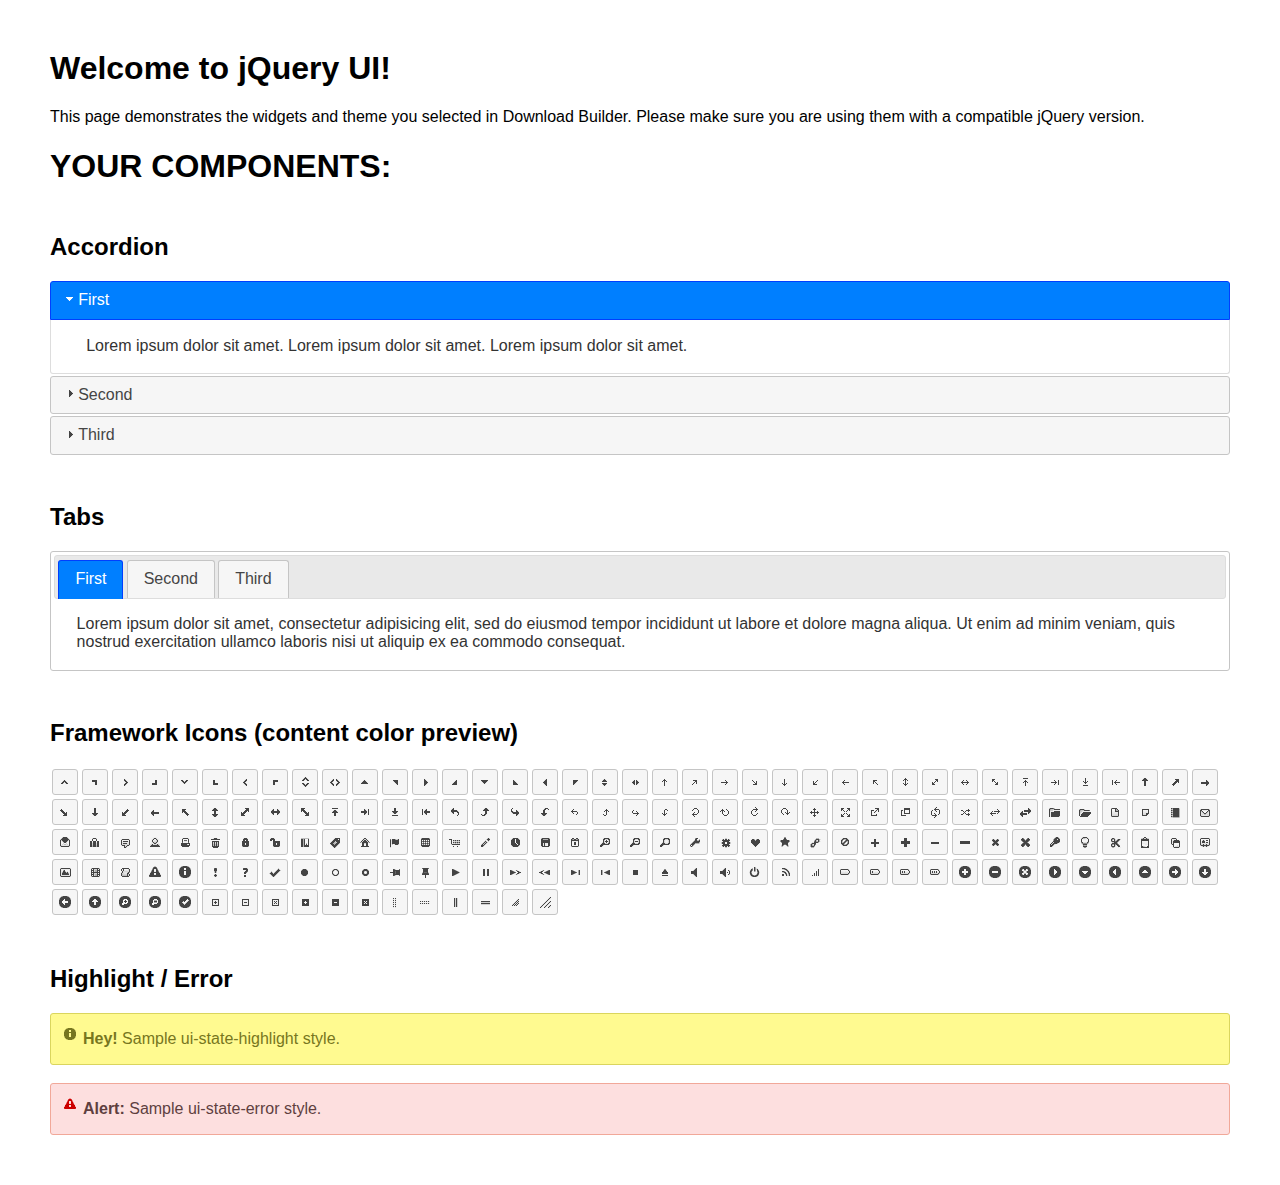
<file: libs/jquery-ui/index.html>
<!doctype html>
<html lang="us">
<head>
	<meta charset="utf-8">
	<title>jQuery UI Example Page</title>
	<link href="jquery-ui.css" rel="stylesheet">
	<style>
	body{
		font-family: "Trebuchet MS", sans-serif;
		margin: 50px;
	}
	.demoHeaders {
		margin-top: 2em;
	}
	#dialog-link {
		padding: .4em 1em .4em 20px;
		text-decoration: none;
		position: relative;
	}
	#dialog-link span.ui-icon {
		margin: 0 5px 0 0;
		position: absolute;
		left: .2em;
		top: 50%;
		margin-top: -8px;
	}
	#icons {
		margin: 0;
		padding: 0;
	}
	#icons li {
		margin: 2px;
		position: relative;
		padding: 4px 0;
		cursor: pointer;
		float: left;
		list-style: none;
	}
	#icons span.ui-icon {
		float: left;
		margin: 0 4px;
	}
	.fakewindowcontain .ui-widget-overlay {
		position: absolute;
	}
	select {
		width: 200px;
	}
	</style>
</head>
<body>

<h1>Welcome to jQuery UI!</h1>

<div class="ui-widget">
	<p>This page demonstrates the widgets and theme you selected in Download Builder. Please make sure you are using them with a compatible jQuery version.</p>
</div>

<h1>YOUR COMPONENTS:</h1>


<!-- Accordion -->
<h2 class="demoHeaders">Accordion</h2>
<div id="accordion">
	<h3>First</h3>
	<div>Lorem ipsum dolor sit amet. Lorem ipsum dolor sit amet. Lorem ipsum dolor sit amet.</div>
	<h3>Second</h3>
	<div>Phasellus mattis tincidunt nibh.</div>
	<h3>Third</h3>
	<div>Nam dui erat, auctor a, dignissim quis.</div>
</div>











<!-- Tabs -->
<h2 class="demoHeaders">Tabs</h2>
<div id="tabs">
	<ul>
		<li><a href="#tabs-1">First</a></li>
		<li><a href="#tabs-2">Second</a></li>
		<li><a href="#tabs-3">Third</a></li>
	</ul>
	<div id="tabs-1">Lorem ipsum dolor sit amet, consectetur adipisicing elit, sed do eiusmod tempor incididunt ut labore et dolore magna aliqua. Ut enim ad minim veniam, quis nostrud exercitation ullamco laboris nisi ut aliquip ex ea commodo consequat.</div>
	<div id="tabs-2">Phasellus mattis tincidunt nibh. Cras orci urna, blandit id, pretium vel, aliquet ornare, felis. Maecenas scelerisque sem non nisl. Fusce sed lorem in enim dictum bibendum.</div>
	<div id="tabs-3">Nam dui erat, auctor a, dignissim quis, sollicitudin eu, felis. Pellentesque nisi urna, interdum eget, sagittis et, consequat vestibulum, lacus. Mauris porttitor ullamcorper augue.</div>
</div>





<h2 class="demoHeaders">Framework Icons (content color preview)</h2>
<ul id="icons" class="ui-widget ui-helper-clearfix">
	<li class="ui-state-default ui-corner-all" title=".ui-icon-caret-1-n"><span class="ui-icon ui-icon-caret-1-n"></span></li>
	<li class="ui-state-default ui-corner-all" title=".ui-icon-caret-1-ne"><span class="ui-icon ui-icon-caret-1-ne"></span></li>
	<li class="ui-state-default ui-corner-all" title=".ui-icon-caret-1-e"><span class="ui-icon ui-icon-caret-1-e"></span></li>
	<li class="ui-state-default ui-corner-all" title=".ui-icon-caret-1-se"><span class="ui-icon ui-icon-caret-1-se"></span></li>
	<li class="ui-state-default ui-corner-all" title=".ui-icon-caret-1-s"><span class="ui-icon ui-icon-caret-1-s"></span></li>
	<li class="ui-state-default ui-corner-all" title=".ui-icon-caret-1-sw"><span class="ui-icon ui-icon-caret-1-sw"></span></li>
	<li class="ui-state-default ui-corner-all" title=".ui-icon-caret-1-w"><span class="ui-icon ui-icon-caret-1-w"></span></li>
	<li class="ui-state-default ui-corner-all" title=".ui-icon-caret-1-nw"><span class="ui-icon ui-icon-caret-1-nw"></span></li>
	<li class="ui-state-default ui-corner-all" title=".ui-icon-caret-2-n-s"><span class="ui-icon ui-icon-caret-2-n-s"></span></li>
	<li class="ui-state-default ui-corner-all" title=".ui-icon-caret-2-e-w"><span class="ui-icon ui-icon-caret-2-e-w"></span></li>
	<li class="ui-state-default ui-corner-all" title=".ui-icon-triangle-1-n"><span class="ui-icon ui-icon-triangle-1-n"></span></li>
	<li class="ui-state-default ui-corner-all" title=".ui-icon-triangle-1-ne"><span class="ui-icon ui-icon-triangle-1-ne"></span></li>
	<li class="ui-state-default ui-corner-all" title=".ui-icon-triangle-1-e"><span class="ui-icon ui-icon-triangle-1-e"></span></li>
	<li class="ui-state-default ui-corner-all" title=".ui-icon-triangle-1-se"><span class="ui-icon ui-icon-triangle-1-se"></span></li>
	<li class="ui-state-default ui-corner-all" title=".ui-icon-triangle-1-s"><span class="ui-icon ui-icon-triangle-1-s"></span></li>
	<li class="ui-state-default ui-corner-all" title=".ui-icon-triangle-1-sw"><span class="ui-icon ui-icon-triangle-1-sw"></span></li>
	<li class="ui-state-default ui-corner-all" title=".ui-icon-triangle-1-w"><span class="ui-icon ui-icon-triangle-1-w"></span></li>
	<li class="ui-state-default ui-corner-all" title=".ui-icon-triangle-1-nw"><span class="ui-icon ui-icon-triangle-1-nw"></span></li>
	<li class="ui-state-default ui-corner-all" title=".ui-icon-triangle-2-n-s"><span class="ui-icon ui-icon-triangle-2-n-s"></span></li>
	<li class="ui-state-default ui-corner-all" title=".ui-icon-triangle-2-e-w"><span class="ui-icon ui-icon-triangle-2-e-w"></span></li>
	<li class="ui-state-default ui-corner-all" title=".ui-icon-arrow-1-n"><span class="ui-icon ui-icon-arrow-1-n"></span></li>
	<li class="ui-state-default ui-corner-all" title=".ui-icon-arrow-1-ne"><span class="ui-icon ui-icon-arrow-1-ne"></span></li>
	<li class="ui-state-default ui-corner-all" title=".ui-icon-arrow-1-e"><span class="ui-icon ui-icon-arrow-1-e"></span></li>
	<li class="ui-state-default ui-corner-all" title=".ui-icon-arrow-1-se"><span class="ui-icon ui-icon-arrow-1-se"></span></li>
	<li class="ui-state-default ui-corner-all" title=".ui-icon-arrow-1-s"><span class="ui-icon ui-icon-arrow-1-s"></span></li>
	<li class="ui-state-default ui-corner-all" title=".ui-icon-arrow-1-sw"><span class="ui-icon ui-icon-arrow-1-sw"></span></li>
	<li class="ui-state-default ui-corner-all" title=".ui-icon-arrow-1-w"><span class="ui-icon ui-icon-arrow-1-w"></span></li>
	<li class="ui-state-default ui-corner-all" title=".ui-icon-arrow-1-nw"><span class="ui-icon ui-icon-arrow-1-nw"></span></li>
	<li class="ui-state-default ui-corner-all" title=".ui-icon-arrow-2-n-s"><span class="ui-icon ui-icon-arrow-2-n-s"></span></li>
	<li class="ui-state-default ui-corner-all" title=".ui-icon-arrow-2-ne-sw"><span class="ui-icon ui-icon-arrow-2-ne-sw"></span></li>
	<li class="ui-state-default ui-corner-all" title=".ui-icon-arrow-2-e-w"><span class="ui-icon ui-icon-arrow-2-e-w"></span></li>
	<li class="ui-state-default ui-corner-all" title=".ui-icon-arrow-2-se-nw"><span class="ui-icon ui-icon-arrow-2-se-nw"></span></li>
	<li class="ui-state-default ui-corner-all" title=".ui-icon-arrowstop-1-n"><span class="ui-icon ui-icon-arrowstop-1-n"></span></li>
	<li class="ui-state-default ui-corner-all" title=".ui-icon-arrowstop-1-e"><span class="ui-icon ui-icon-arrowstop-1-e"></span></li>
	<li class="ui-state-default ui-corner-all" title=".ui-icon-arrowstop-1-s"><span class="ui-icon ui-icon-arrowstop-1-s"></span></li>
	<li class="ui-state-default ui-corner-all" title=".ui-icon-arrowstop-1-w"><span class="ui-icon ui-icon-arrowstop-1-w"></span></li>
	<li class="ui-state-default ui-corner-all" title=".ui-icon-arrowthick-1-n"><span class="ui-icon ui-icon-arrowthick-1-n"></span></li>
	<li class="ui-state-default ui-corner-all" title=".ui-icon-arrowthick-1-ne"><span class="ui-icon ui-icon-arrowthick-1-ne"></span></li>
	<li class="ui-state-default ui-corner-all" title=".ui-icon-arrowthick-1-e"><span class="ui-icon ui-icon-arrowthick-1-e"></span></li>
	<li class="ui-state-default ui-corner-all" title=".ui-icon-arrowthick-1-se"><span class="ui-icon ui-icon-arrowthick-1-se"></span></li>
	<li class="ui-state-default ui-corner-all" title=".ui-icon-arrowthick-1-s"><span class="ui-icon ui-icon-arrowthick-1-s"></span></li>
	<li class="ui-state-default ui-corner-all" title=".ui-icon-arrowthick-1-sw"><span class="ui-icon ui-icon-arrowthick-1-sw"></span></li>
	<li class="ui-state-default ui-corner-all" title=".ui-icon-arrowthick-1-w"><span class="ui-icon ui-icon-arrowthick-1-w"></span></li>
	<li class="ui-state-default ui-corner-all" title=".ui-icon-arrowthick-1-nw"><span class="ui-icon ui-icon-arrowthick-1-nw"></span></li>
	<li class="ui-state-default ui-corner-all" title=".ui-icon-arrowthick-2-n-s"><span class="ui-icon ui-icon-arrowthick-2-n-s"></span></li>
	<li class="ui-state-default ui-corner-all" title=".ui-icon-arrowthick-2-ne-sw"><span class="ui-icon ui-icon-arrowthick-2-ne-sw"></span></li>
	<li class="ui-state-default ui-corner-all" title=".ui-icon-arrowthick-2-e-w"><span class="ui-icon ui-icon-arrowthick-2-e-w"></span></li>
	<li class="ui-state-default ui-corner-all" title=".ui-icon-arrowthick-2-se-nw"><span class="ui-icon ui-icon-arrowthick-2-se-nw"></span></li>
	<li class="ui-state-default ui-corner-all" title=".ui-icon-arrowthickstop-1-n"><span class="ui-icon ui-icon-arrowthickstop-1-n"></span></li>
	<li class="ui-state-default ui-corner-all" title=".ui-icon-arrowthickstop-1-e"><span class="ui-icon ui-icon-arrowthickstop-1-e"></span></li>
	<li class="ui-state-default ui-corner-all" title=".ui-icon-arrowthickstop-1-s"><span class="ui-icon ui-icon-arrowthickstop-1-s"></span></li>
	<li class="ui-state-default ui-corner-all" title=".ui-icon-arrowthickstop-1-w"><span class="ui-icon ui-icon-arrowthickstop-1-w"></span></li>
	<li class="ui-state-default ui-corner-all" title=".ui-icon-arrowreturnthick-1-w"><span class="ui-icon ui-icon-arrowreturnthick-1-w"></span></li>
	<li class="ui-state-default ui-corner-all" title=".ui-icon-arrowreturnthick-1-n"><span class="ui-icon ui-icon-arrowreturnthick-1-n"></span></li>
	<li class="ui-state-default ui-corner-all" title=".ui-icon-arrowreturnthick-1-e"><span class="ui-icon ui-icon-arrowreturnthick-1-e"></span></li>
	<li class="ui-state-default ui-corner-all" title=".ui-icon-arrowreturnthick-1-s"><span class="ui-icon ui-icon-arrowreturnthick-1-s"></span></li>
	<li class="ui-state-default ui-corner-all" title=".ui-icon-arrowreturn-1-w"><span class="ui-icon ui-icon-arrowreturn-1-w"></span></li>
	<li class="ui-state-default ui-corner-all" title=".ui-icon-arrowreturn-1-n"><span class="ui-icon ui-icon-arrowreturn-1-n"></span></li>
	<li class="ui-state-default ui-corner-all" title=".ui-icon-arrowreturn-1-e"><span class="ui-icon ui-icon-arrowreturn-1-e"></span></li>
	<li class="ui-state-default ui-corner-all" title=".ui-icon-arrowreturn-1-s"><span class="ui-icon ui-icon-arrowreturn-1-s"></span></li>
	<li class="ui-state-default ui-corner-all" title=".ui-icon-arrowrefresh-1-w"><span class="ui-icon ui-icon-arrowrefresh-1-w"></span></li>
	<li class="ui-state-default ui-corner-all" title=".ui-icon-arrowrefresh-1-n"><span class="ui-icon ui-icon-arrowrefresh-1-n"></span></li>
	<li class="ui-state-default ui-corner-all" title=".ui-icon-arrowrefresh-1-e"><span class="ui-icon ui-icon-arrowrefresh-1-e"></span></li>
	<li class="ui-state-default ui-corner-all" title=".ui-icon-arrowrefresh-1-s"><span class="ui-icon ui-icon-arrowrefresh-1-s"></span></li>
	<li class="ui-state-default ui-corner-all" title=".ui-icon-arrow-4"><span class="ui-icon ui-icon-arrow-4"></span></li>
	<li class="ui-state-default ui-corner-all" title=".ui-icon-arrow-4-diag"><span class="ui-icon ui-icon-arrow-4-diag"></span></li>
	<li class="ui-state-default ui-corner-all" title=".ui-icon-extlink"><span class="ui-icon ui-icon-extlink"></span></li>
	<li class="ui-state-default ui-corner-all" title=".ui-icon-newwin"><span class="ui-icon ui-icon-newwin"></span></li>
	<li class="ui-state-default ui-corner-all" title=".ui-icon-refresh"><span class="ui-icon ui-icon-refresh"></span></li>
	<li class="ui-state-default ui-corner-all" title=".ui-icon-shuffle"><span class="ui-icon ui-icon-shuffle"></span></li>
	<li class="ui-state-default ui-corner-all" title=".ui-icon-transfer-e-w"><span class="ui-icon ui-icon-transfer-e-w"></span></li>
	<li class="ui-state-default ui-corner-all" title=".ui-icon-transferthick-e-w"><span class="ui-icon ui-icon-transferthick-e-w"></span></li>
	<li class="ui-state-default ui-corner-all" title=".ui-icon-folder-collapsed"><span class="ui-icon ui-icon-folder-collapsed"></span></li>
	<li class="ui-state-default ui-corner-all" title=".ui-icon-folder-open"><span class="ui-icon ui-icon-folder-open"></span></li>
	<li class="ui-state-default ui-corner-all" title=".ui-icon-document"><span class="ui-icon ui-icon-document"></span></li>
	<li class="ui-state-default ui-corner-all" title=".ui-icon-document-b"><span class="ui-icon ui-icon-document-b"></span></li>
	<li class="ui-state-default ui-corner-all" title=".ui-icon-note"><span class="ui-icon ui-icon-note"></span></li>
	<li class="ui-state-default ui-corner-all" title=".ui-icon-mail-closed"><span class="ui-icon ui-icon-mail-closed"></span></li>
	<li class="ui-state-default ui-corner-all" title=".ui-icon-mail-open"><span class="ui-icon ui-icon-mail-open"></span></li>
	<li class="ui-state-default ui-corner-all" title=".ui-icon-suitcase"><span class="ui-icon ui-icon-suitcase"></span></li>
	<li class="ui-state-default ui-corner-all" title=".ui-icon-comment"><span class="ui-icon ui-icon-comment"></span></li>
	<li class="ui-state-default ui-corner-all" title=".ui-icon-person"><span class="ui-icon ui-icon-person"></span></li>
	<li class="ui-state-default ui-corner-all" title=".ui-icon-print"><span class="ui-icon ui-icon-print"></span></li>
	<li class="ui-state-default ui-corner-all" title=".ui-icon-trash"><span class="ui-icon ui-icon-trash"></span></li>
	<li class="ui-state-default ui-corner-all" title=".ui-icon-locked"><span class="ui-icon ui-icon-locked"></span></li>
	<li class="ui-state-default ui-corner-all" title=".ui-icon-unlocked"><span class="ui-icon ui-icon-unlocked"></span></li>
	<li class="ui-state-default ui-corner-all" title=".ui-icon-bookmark"><span class="ui-icon ui-icon-bookmark"></span></li>
	<li class="ui-state-default ui-corner-all" title=".ui-icon-tag"><span class="ui-icon ui-icon-tag"></span></li>
	<li class="ui-state-default ui-corner-all" title=".ui-icon-home"><span class="ui-icon ui-icon-home"></span></li>
	<li class="ui-state-default ui-corner-all" title=".ui-icon-flag"><span class="ui-icon ui-icon-flag"></span></li>
	<li class="ui-state-default ui-corner-all" title=".ui-icon-calculator"><span class="ui-icon ui-icon-calculator"></span></li>
	<li class="ui-state-default ui-corner-all" title=".ui-icon-cart"><span class="ui-icon ui-icon-cart"></span></li>
	<li class="ui-state-default ui-corner-all" title=".ui-icon-pencil"><span class="ui-icon ui-icon-pencil"></span></li>
	<li class="ui-state-default ui-corner-all" title=".ui-icon-clock"><span class="ui-icon ui-icon-clock"></span></li>
	<li class="ui-state-default ui-corner-all" title=".ui-icon-disk"><span class="ui-icon ui-icon-disk"></span></li>
	<li class="ui-state-default ui-corner-all" title=".ui-icon-calendar"><span class="ui-icon ui-icon-calendar"></span></li>
	<li class="ui-state-default ui-corner-all" title=".ui-icon-zoomin"><span class="ui-icon ui-icon-zoomin"></span></li>
	<li class="ui-state-default ui-corner-all" title=".ui-icon-zoomout"><span class="ui-icon ui-icon-zoomout"></span></li>
	<li class="ui-state-default ui-corner-all" title=".ui-icon-search"><span class="ui-icon ui-icon-search"></span></li>
	<li class="ui-state-default ui-corner-all" title=".ui-icon-wrench"><span class="ui-icon ui-icon-wrench"></span></li>
	<li class="ui-state-default ui-corner-all" title=".ui-icon-gear"><span class="ui-icon ui-icon-gear"></span></li>
	<li class="ui-state-default ui-corner-all" title=".ui-icon-heart"><span class="ui-icon ui-icon-heart"></span></li>
	<li class="ui-state-default ui-corner-all" title=".ui-icon-star"><span class="ui-icon ui-icon-star"></span></li>
	<li class="ui-state-default ui-corner-all" title=".ui-icon-link"><span class="ui-icon ui-icon-link"></span></li>
	<li class="ui-state-default ui-corner-all" title=".ui-icon-cancel"><span class="ui-icon ui-icon-cancel"></span></li>
	<li class="ui-state-default ui-corner-all" title=".ui-icon-plus"><span class="ui-icon ui-icon-plus"></span></li>
	<li class="ui-state-default ui-corner-all" title=".ui-icon-plusthick"><span class="ui-icon ui-icon-plusthick"></span></li>
	<li class="ui-state-default ui-corner-all" title=".ui-icon-minus"><span class="ui-icon ui-icon-minus"></span></li>
	<li class="ui-state-default ui-corner-all" title=".ui-icon-minusthick"><span class="ui-icon ui-icon-minusthick"></span></li>
	<li class="ui-state-default ui-corner-all" title=".ui-icon-close"><span class="ui-icon ui-icon-close"></span></li>
	<li class="ui-state-default ui-corner-all" title=".ui-icon-closethick"><span class="ui-icon ui-icon-closethick"></span></li>
	<li class="ui-state-default ui-corner-all" title=".ui-icon-key"><span class="ui-icon ui-icon-key"></span></li>
	<li class="ui-state-default ui-corner-all" title=".ui-icon-lightbulb"><span class="ui-icon ui-icon-lightbulb"></span></li>
	<li class="ui-state-default ui-corner-all" title=".ui-icon-scissors"><span class="ui-icon ui-icon-scissors"></span></li>
	<li class="ui-state-default ui-corner-all" title=".ui-icon-clipboard"><span class="ui-icon ui-icon-clipboard"></span></li>
	<li class="ui-state-default ui-corner-all" title=".ui-icon-copy"><span class="ui-icon ui-icon-copy"></span></li>
	<li class="ui-state-default ui-corner-all" title=".ui-icon-contact"><span class="ui-icon ui-icon-contact"></span></li>
	<li class="ui-state-default ui-corner-all" title=".ui-icon-image"><span class="ui-icon ui-icon-image"></span></li>
	<li class="ui-state-default ui-corner-all" title=".ui-icon-video"><span class="ui-icon ui-icon-video"></span></li>
	<li class="ui-state-default ui-corner-all" title=".ui-icon-script"><span class="ui-icon ui-icon-script"></span></li>
	<li class="ui-state-default ui-corner-all" title=".ui-icon-alert"><span class="ui-icon ui-icon-alert"></span></li>
	<li class="ui-state-default ui-corner-all" title=".ui-icon-info"><span class="ui-icon ui-icon-info"></span></li>
	<li class="ui-state-default ui-corner-all" title=".ui-icon-notice"><span class="ui-icon ui-icon-notice"></span></li>
	<li class="ui-state-default ui-corner-all" title=".ui-icon-help"><span class="ui-icon ui-icon-help"></span></li>
	<li class="ui-state-default ui-corner-all" title=".ui-icon-check"><span class="ui-icon ui-icon-check"></span></li>
	<li class="ui-state-default ui-corner-all" title=".ui-icon-bullet"><span class="ui-icon ui-icon-bullet"></span></li>
	<li class="ui-state-default ui-corner-all" title=".ui-icon-radio-off"><span class="ui-icon ui-icon-radio-off"></span></li>
	<li class="ui-state-default ui-corner-all" title=".ui-icon-radio-on"><span class="ui-icon ui-icon-radio-on"></span></li>
	<li class="ui-state-default ui-corner-all" title=".ui-icon-pin-w"><span class="ui-icon ui-icon-pin-w"></span></li>
	<li class="ui-state-default ui-corner-all" title=".ui-icon-pin-s"><span class="ui-icon ui-icon-pin-s"></span></li>
	<li class="ui-state-default ui-corner-all" title=".ui-icon-play"><span class="ui-icon ui-icon-play"></span></li>
	<li class="ui-state-default ui-corner-all" title=".ui-icon-pause"><span class="ui-icon ui-icon-pause"></span></li>
	<li class="ui-state-default ui-corner-all" title=".ui-icon-seek-next"><span class="ui-icon ui-icon-seek-next"></span></li>
	<li class="ui-state-default ui-corner-all" title=".ui-icon-seek-prev"><span class="ui-icon ui-icon-seek-prev"></span></li>
	<li class="ui-state-default ui-corner-all" title=".ui-icon-seek-end"><span class="ui-icon ui-icon-seek-end"></span></li>
	<li class="ui-state-default ui-corner-all" title=".ui-icon-seek-first"><span class="ui-icon ui-icon-seek-first"></span></li>
	<li class="ui-state-default ui-corner-all" title=".ui-icon-stop"><span class="ui-icon ui-icon-stop"></span></li>
	<li class="ui-state-default ui-corner-all" title=".ui-icon-eject"><span class="ui-icon ui-icon-eject"></span></li>
	<li class="ui-state-default ui-corner-all" title=".ui-icon-volume-off"><span class="ui-icon ui-icon-volume-off"></span></li>
	<li class="ui-state-default ui-corner-all" title=".ui-icon-volume-on"><span class="ui-icon ui-icon-volume-on"></span></li>
	<li class="ui-state-default ui-corner-all" title=".ui-icon-power"><span class="ui-icon ui-icon-power"></span></li>
	<li class="ui-state-default ui-corner-all" title=".ui-icon-signal-diag"><span class="ui-icon ui-icon-signal-diag"></span></li>
	<li class="ui-state-default ui-corner-all" title=".ui-icon-signal"><span class="ui-icon ui-icon-signal"></span></li>
	<li class="ui-state-default ui-corner-all" title=".ui-icon-battery-0"><span class="ui-icon ui-icon-battery-0"></span></li>
	<li class="ui-state-default ui-corner-all" title=".ui-icon-battery-1"><span class="ui-icon ui-icon-battery-1"></span></li>
	<li class="ui-state-default ui-corner-all" title=".ui-icon-battery-2"><span class="ui-icon ui-icon-battery-2"></span></li>
	<li class="ui-state-default ui-corner-all" title=".ui-icon-battery-3"><span class="ui-icon ui-icon-battery-3"></span></li>
	<li class="ui-state-default ui-corner-all" title=".ui-icon-circle-plus"><span class="ui-icon ui-icon-circle-plus"></span></li>
	<li class="ui-state-default ui-corner-all" title=".ui-icon-circle-minus"><span class="ui-icon ui-icon-circle-minus"></span></li>
	<li class="ui-state-default ui-corner-all" title=".ui-icon-circle-close"><span class="ui-icon ui-icon-circle-close"></span></li>
	<li class="ui-state-default ui-corner-all" title=".ui-icon-circle-triangle-e"><span class="ui-icon ui-icon-circle-triangle-e"></span></li>
	<li class="ui-state-default ui-corner-all" title=".ui-icon-circle-triangle-s"><span class="ui-icon ui-icon-circle-triangle-s"></span></li>
	<li class="ui-state-default ui-corner-all" title=".ui-icon-circle-triangle-w"><span class="ui-icon ui-icon-circle-triangle-w"></span></li>
	<li class="ui-state-default ui-corner-all" title=".ui-icon-circle-triangle-n"><span class="ui-icon ui-icon-circle-triangle-n"></span></li>
	<li class="ui-state-default ui-corner-all" title=".ui-icon-circle-arrow-e"><span class="ui-icon ui-icon-circle-arrow-e"></span></li>
	<li class="ui-state-default ui-corner-all" title=".ui-icon-circle-arrow-s"><span class="ui-icon ui-icon-circle-arrow-s"></span></li>
	<li class="ui-state-default ui-corner-all" title=".ui-icon-circle-arrow-w"><span class="ui-icon ui-icon-circle-arrow-w"></span></li>
	<li class="ui-state-default ui-corner-all" title=".ui-icon-circle-arrow-n"><span class="ui-icon ui-icon-circle-arrow-n"></span></li>
	<li class="ui-state-default ui-corner-all" title=".ui-icon-circle-zoomin"><span class="ui-icon ui-icon-circle-zoomin"></span></li>
	<li class="ui-state-default ui-corner-all" title=".ui-icon-circle-zoomout"><span class="ui-icon ui-icon-circle-zoomout"></span></li>
	<li class="ui-state-default ui-corner-all" title=".ui-icon-circle-check"><span class="ui-icon ui-icon-circle-check"></span></li>
	<li class="ui-state-default ui-corner-all" title=".ui-icon-circlesmall-plus"><span class="ui-icon ui-icon-circlesmall-plus"></span></li>
	<li class="ui-state-default ui-corner-all" title=".ui-icon-circlesmall-minus"><span class="ui-icon ui-icon-circlesmall-minus"></span></li>
	<li class="ui-state-default ui-corner-all" title=".ui-icon-circlesmall-close"><span class="ui-icon ui-icon-circlesmall-close"></span></li>
	<li class="ui-state-default ui-corner-all" title=".ui-icon-squaresmall-plus"><span class="ui-icon ui-icon-squaresmall-plus"></span></li>
	<li class="ui-state-default ui-corner-all" title=".ui-icon-squaresmall-minus"><span class="ui-icon ui-icon-squaresmall-minus"></span></li>
	<li class="ui-state-default ui-corner-all" title=".ui-icon-squaresmall-close"><span class="ui-icon ui-icon-squaresmall-close"></span></li>
	<li class="ui-state-default ui-corner-all" title=".ui-icon-grip-dotted-vertical"><span class="ui-icon ui-icon-grip-dotted-vertical"></span></li>
	<li class="ui-state-default ui-corner-all" title=".ui-icon-grip-dotted-horizontal"><span class="ui-icon ui-icon-grip-dotted-horizontal"></span></li>
	<li class="ui-state-default ui-corner-all" title=".ui-icon-grip-solid-vertical"><span class="ui-icon ui-icon-grip-solid-vertical"></span></li>
	<li class="ui-state-default ui-corner-all" title=".ui-icon-grip-solid-horizontal"><span class="ui-icon ui-icon-grip-solid-horizontal"></span></li>
	<li class="ui-state-default ui-corner-all" title=".ui-icon-gripsmall-diagonal-se"><span class="ui-icon ui-icon-gripsmall-diagonal-se"></span></li>
	<li class="ui-state-default ui-corner-all" title=".ui-icon-grip-diagonal-se"><span class="ui-icon ui-icon-grip-diagonal-se"></span></li>
</ul>















<!-- Highlight / Error -->
<h2 class="demoHeaders">Highlight / Error</h2>
<div class="ui-widget">
	<div class="ui-state-highlight ui-corner-all" style="margin-top: 20px; padding: 0 .7em;">
		<p><span class="ui-icon ui-icon-info" style="float: left; margin-right: .3em;"></span>
		<strong>Hey!</strong> Sample ui-state-highlight style.</p>
	</div>
</div>
<br>
<div class="ui-widget">
	<div class="ui-state-error ui-corner-all" style="padding: 0 .7em;">
		<p><span class="ui-icon ui-icon-alert" style="float: left; margin-right: .3em;"></span>
		<strong>Alert:</strong> Sample ui-state-error style.</p>
	</div>
</div>

<script src="external/jquery/jquery.js"></script>
<script src="jquery-ui.js"></script>
<script>

$( "#accordion" ).accordion();











$( "#tabs" ).tabs();


















// Hover states on the static widgets
$( "#dialog-link, #icons li" ).hover(
	function() {
		$( this ).addClass( "ui-state-hover" );
	},
	function() {
		$( this ).removeClass( "ui-state-hover" );
	}
);
</script>
</body>
</html>
</file>
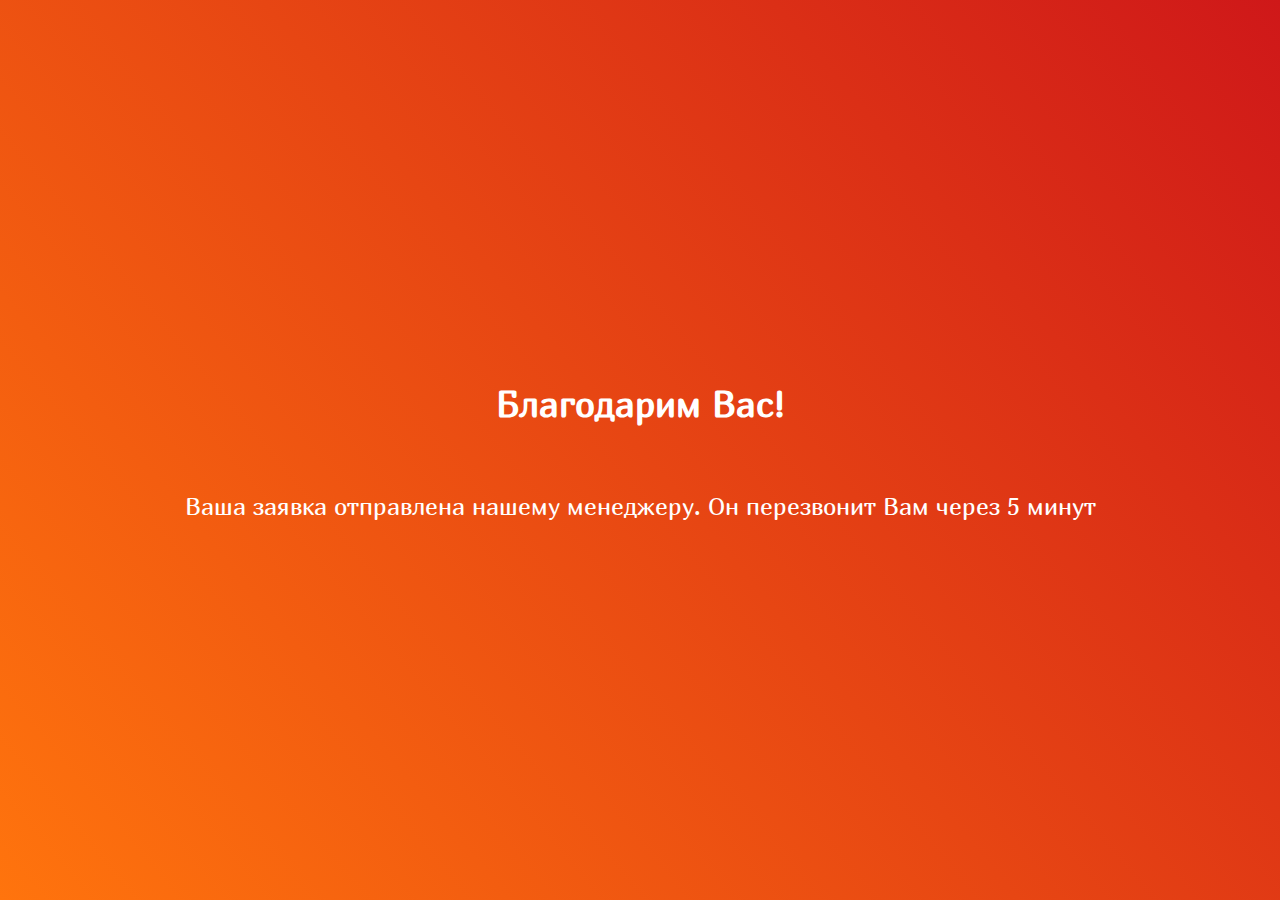
<file: thanks.html>
<!DOCTYPE html>
<html lang="ru" style="height: 100%;">
<head>
    <meta charset="UTF-8">
    <meta http-equiv="refresh" content="5;  http://garmonia.if.ua/">
    <title>Благодарим Вас!</title>    
    <link rel="icon" type="image/ico" href="favicon.ico" />    
    <link rel="stylesheet" href="css/main.css" />
    <link rel="stylesheet" href="css/fonts.css" />
    <link rel="stylesheet" href="css/media.css" />
</head>
    <body class="thanks_body">
        <section class="thanks_page">
            <h4 style="font-size: 36px">Благодарим Вас!</h1>
            <p style="font-size: 24px">Ваша заявка отправлена нашему менеджеру. Он перезвонит Вам через 5 минут</p> 
        </section>  
    </body>
</html>
</file>
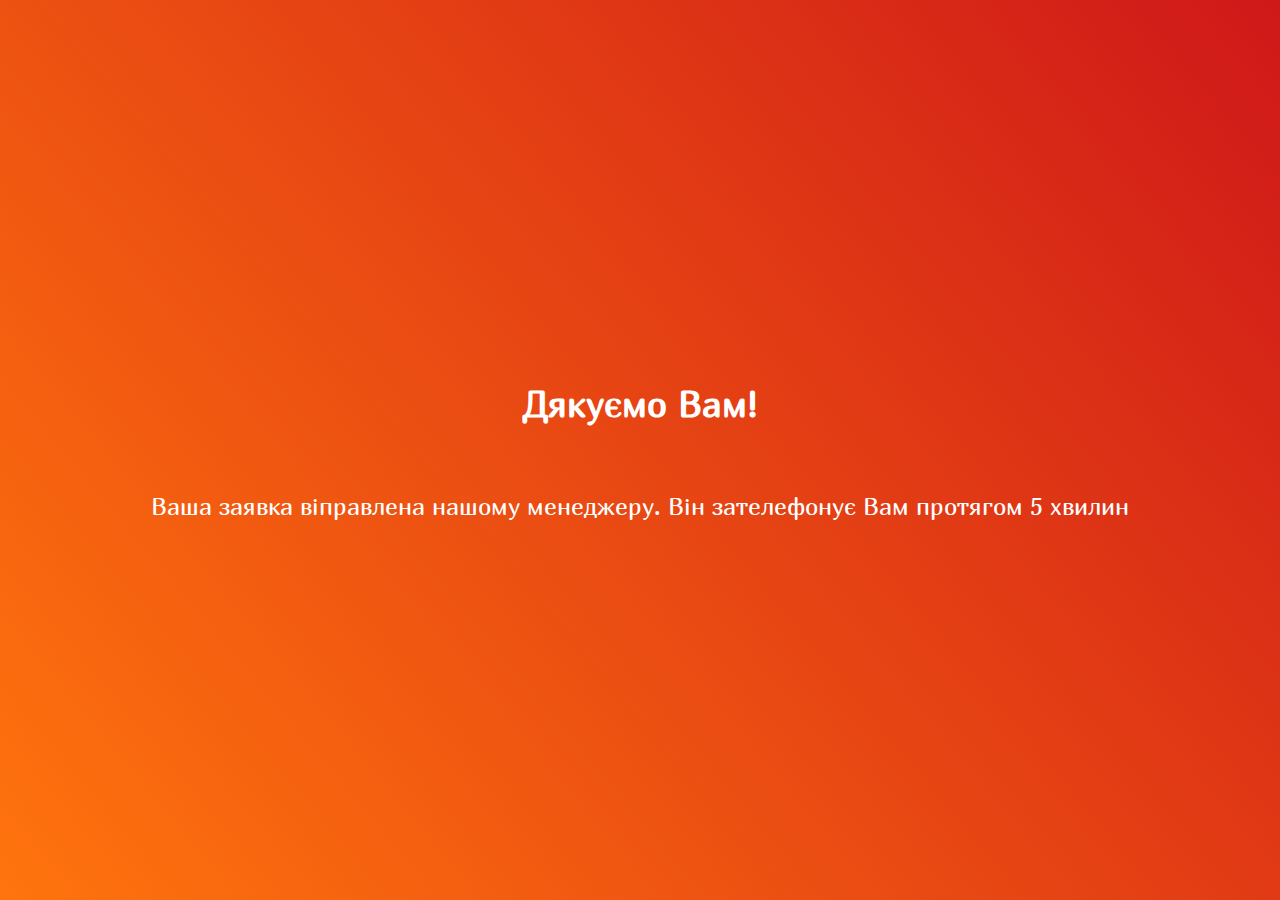
<file: thanks_ua.html>
<!DOCTYPE html>
<html lang="ru" style="height: 100%;">
<head>
    <meta charset="UTF-8">
    <meta http-equiv="refresh" content="5;  http://bepas.com.ua/ua.html">
    <title>Дякуємо Вам!</title>    
    <link rel="icon" type="image/ico" href="favicon.ico" />    
    <link rel="stylesheet" href="css/main.css" />
    <link rel="stylesheet" href="css/fonts.css" />
    <link rel="stylesheet" href="css/media.css" />
</head>
    <body class="thanks_body">
        <section class="thanks_page">
            <h4 style="font-size: 36px">Дякуємо Вам!</h1>
            <p style="font-size: 24px">Ваша заявка віправлена нашому менеджеру. Він зателефонує Вам протягом 5 хвилин</p> 
        </section>  
    </body>
</html>
</file>
<file: css/main.css>
@import url('https://fonts.googleapis.com/css?family=Rubik:400i,500&subset=cyrillic');
body {
	font: 1.8rem "Marmelad", sans-serif;
	min-width: 320px;
	color: #000;
	font-weight: 400;
	position: relative;
	max-width: 1920px;
	margin: 0 auto;
	overflow-x: hidden;
}
label {
	font-weight: 500;
}
p {
	font-size: 2rem;
	line-height: 3rem;
	margin: 0;
	color: #000;
}
ul li {
	font-size: 1.8rem;
	line-height: 2.8rem;
}
ul li span {
	color: #146634;
	display: inline-block;
	margin-right: 2.8rem;
}
.relative {
	position: relative;
}
.slider_wrapper {
	position: relative;
	background-image: url('../img/review_bg.png');
	background-repeat: no-repeat;
	background-position: center top;
	padding-top: 9rem;
	padding-left: 7rem;
	padding-right: 7rem;
}
.slider_wrapper p {
	text-align: center;
	color: #fff;
	font-size: 2rem;
	line-height: 3rem;
}
.slider_wrapper:after {
	content: "»";
	position: absolute;
	color: #3c849b;
	font-size: 15rem;
	bottom: 130px;
	right: 3rem;
}
.slider_wrapper:before {
	content: "«";
	position: absolute;
	color: #3c849b;
	font-size: 15rem;
	top: 0;
	left: 3rem;
}
.slider_wrapper img {
	-webkit-border-radius: 50%;
	-moz-border-radius: 50%;
	border-radius: 50%;
	width: 170px;
	height: 170px;
	float: left;
	margin-right: 3rem;
}
.slick-dots {
	display: inline-block!important;
	width: auto!important;
	right: -70px;
	bottom: auto!important;
	top: 28px;
	-moz-transform: rotate(90deg);
	-webkit-transform: rotate(90deg);
	-ms-transform: rotate(90deg);
	transform: rotate(90deg);
}
.dot {
	-webkit-border-radius: 50%;
	-moz-border-radius: 50%;
	border-radius: 50%;
	width: 12px;
	height: 12px;
	border: solid 1px #f5b120;
}
.slick-active .dot {
	background-color: #f5b120;
}
.slider_wrapper .review_author {
	margin-top: 3rem;
}
.slider_wrapper .review_author:after {
	display: table;
	content: "";
	clear: both;
}
.slider_wrapper .review_author p {
	float: left;
	text-align: left;
	color: #000;
	font-size: 1.8rem;
	font-family: 'Rubik', sans-serif;
	font-weight: 500;
	margin-top: 7rem;
}
.slider_wrapper .review_author p span {
	font-style: italic;
	font-weight: normal;
}
button {
	border: none;
	background: none;
}
button, button:focus, button:hover, input, .thumbnail, .slick-slide, img, ul, li, a, a:focus, a:hover, div, div:focus textarea, textarea:focus {
	outline: none;
	text-decoration: none;
}
a, a:focus, a:hover {
	color: inherit;
}
.politics {
	background-color: #fff;
}
.politics p {
	font-size: 18px;
	color: #000;
}
.politics_text {
	padding: 20px 40px;
}
.politics h3 {
	background: #1782ab;
	font-size: 24px;
	color: #fff;
	text-transform: uppercase;
	text-align: center;
	padding: 20px 0;
	margin: 0;
}
p {
	font-size: 1.8rem;
	line-height: 2.8rem;
}
@media only screen and (max-width : 767px) {
	.politics h3 {
		font-size: 23px;
	}
}
section {
	padding: 8rem 0;
	position: relative;
	background-repeat: no-repeat;
	background-position: center top;
}
section h5 span {
	font-weight: bold;
}
section h6 {
	font-weight: bold;
	font-size: 24px;
}
section h4 {
	font-size: 3rem;
	color: #000;
	line-height: 4rem;
	margin-bottom: 3rem;
}
section h3 {
	color: #1e5e72;
	font-size: 4rem;
	text-align: center;
	margin-bottom: 8rem;
	margin-top: 0;
}
ul {
	list-style-type: none;
	padding: 0;
}
.prev, .next {
	position: absolute;
	z-index: 2223;
	cursor: pointer;
	width: 70px;
	height: 9px;
	-webkit-transition: all .4s;
	-moz-transition: all .4s;
	-ms-transition: all .4s;
	-o-transition: all .4s;
	transition: all .4s;
	bottom: 45px;
}
.prev {
	background-image: url(../img/prev.png);
	right: 100px;
}
.next {
	background-image: url(../img/next.png);
	right: 0;
}
.prev:hover {
	background-image: url(../img/prev_hover.png);
}
.next:hover {
	background-image: url(../img/next_hover.png);
}
.thanks_body {
	background-image: -webkit-linear-gradient(50deg, #ff740d, #cf1819);
	background-image: -moz-linear-gradient(50deg, #ff740d, #cf1819);
	background-image: -o-linear-gradient(50deg, #ff740d, #cf1819);
	background-image: -ms-linear-gradient(50deg, #ff740d, #cf1819);
	background-image: linear-gradient(50deg, #ff740d, #cf1819);
	background-repeat: no-repeat;
	background-position-x: center;
	margin: 0;
	height: 100%;
	color: #fff;
	display: table;
	width: 100%;
	text-align: center;
}
.thanks_body h4 {
	font-size: 36px;
	margin-top: 0;
	color: #fff;
}
.thanks_body p {
	font-size: 24px;
	margin-bottom: 0;
	color: #fff;
}
.thanks_page {
	display: table-cell;
	vertical-align: middle;
}
footer {
	padding-bottom: 15px;
}
footer p {
	color: #919191;
	font-size: 18px;
}
footer span {
	text-decoration: underline;
	color: #2897e5;
	display: block;
	font-size: 18px;
}
.footer_logo {
	top: -20px;
}
.logo img {
	max-width: 170px;
	min-width: 120px;
}
.made_by p {
	margin-bottom: 10px;
}
.copyright p {
	margin-top: 10px;
}
.copyright {
	text-align: center;
	padding-top: 20px;
}
.made_by {
	text-align: right;
	padding-top: 20px;
}
.form_wrapper {
	margin: auto;
	position: relative;
	max-width: 470px;
	width: 100%;
	color: #000;
	padding: 9rem 9rem 4rem;
	background-image: url('../img/form_wrapper.png');
	background-repeat: no-repeat;
	background-position: center top;

}
.form_wrapper form {
	text-align: center;
}
.mfp-close-btn-in .mfp-close {
	color: #fff!important;
}
.form_wrapper h6 {
	margin: 0;
	font-weight: 500;
	font-size: 2.6rem;
}
.form_wrapper p {
	margin: 1rem 0 5rem;
}
label.error {
	color: red;
}
.form {
	position: relative;
	z-index: 10;
}
.form input::-webkit-input-placeholder {
	font-size: 1.8rem;
	color: #000;
}
.form input::-moz-placeholder {
	font-size: 1.8rem;
	color: #000;
}
.form input:-ms-input-placeholder {
	font-size: 1.8rem;
	color: #000;
}
.form input:-moz-placeholder {
	font-size: 1.8rem;
	color: #000;
}
.form textarea::-webkit-input-placeholder {
	font-size: 1.8rem;
	color: #000;
}
.form textarea::-moz-placeholder {
	font-size: 1.8rem;
	color: #000;
}
.form textarea:-ms-input-placeholder {
	font-size: 1.8rem;
	color: #000;
}
.form textarea:-moz-placeholder {
	font-size: 1.8rem;
	color: #000;
}
.form input {
	width: 100%;
	text-indent: 3rem;
	max-width: 300px;
	height: 60px;
	-webkit-border-radius: 30px;
	-moz-border-radius: 30px;
	border-radius: 30px;
	color: #000;
	background-color: #fff;
	border: 1px solid #8ecbe4;
	margin-top: 5px;
}
.form button {
	max-width: 300px;
}
.btn_main {
	width: 100%;
	max-width: 370px;
	height: 85px;
	-webkit-transition: all .4s;
	-moz-transition: all .4s;
	transition: all .4s;
	font: 2.8rem "Neucha", sans-serif;
	background-image: url('../img/main_btn.png');
	color: #fff;
	background-repeat: no-repeat;
	background-position: center;
	text-shadow: 0 -1px rgba(89,168,43,.64);
	-webkit-background-size: 100%;
	-moz-background-size: 100%;
	-ms-background-size: 100%;
	background-size: 100%;
}
.btn_main:hover {
	background-image: url('../img/main_btn_hover.png');
}
.btn_main2 {
	background-image: url('../img/main_btn2.png');
}
.btn_main2:hover {
	background-image: url('../img/main_btn2_hover.png');
}
.form button.btn_orange {
	max-width: 270px;
}
.top_head {
	position: relative;
	margin-bottom: 2rem;
	color: #1e5e72;
}
.lang {
	font-size: 16px;
	right: 0;
	margin: 0 auto;
	text-align: center;
	top: 14px;
}
.lang li {
	display: inline-block;
	-webkit-border-radius: 50%;
	color: #1e5e72;
	-moz-border-radius: 50%;
	-ms-border-radius: 50%;
	-o-border-radius: 50%;
	border-radius: 50%;
	border: 1px solid #1e5e72;
	line-height: 37px;
	width: 40px;
	height: 40px;
}
.lang li span {
	margin-right: 0;
	font-family: "Rubik", sans-serif;
	color: inherit;
}
.lang li.active_lang {
	background-color: #1e5e72;
	color: #fff;
}
h1 {
	font-size: 7rem;
	margin: 0;
	line-height: 7rem;
	font-weight: 500;
	color: #1e5e72;
}
h2 {
	color: #030303;
	font-size: 2.8rem;
	margin: 2rem 0;
	line-height: 3.8rem;
}
header {
	position: relative;
	background-repeat: no-repeat;
	background-position: center 70px;
	background-image: url(../img/header_bg.png);
	height: 780px;
}
.desc {
	font-size: 1.8rem;
	padding-top: 14px;
	padding-left: 60px;
	color: #2a333d;
}
.top_phone {
	font-size: 2.4rem;
	padding-top: 10px;
	line-height: 2.4rem;
	font-size: 2.4rem;
}
.top_btn {
	padding-top: 7px;
}
.top_btn button {
	max-width: 270px;
	width: 100%;
	font-size: 1.6rem;
	color: #1e5e72;
	height: 55px;
	-webkit-border-radius: 27px;
	-moz-border-radius: 27px;
	-ms-border-radius: 27px;
	-o-border-radius: 27px;
	border-radius: 27px;
	font-size: 1.6rem;
	-webkit-transition: all .4s;
	-moz-transition: all .4s;
	transition: all .4s;
	padding-bottom: 5px;
	border: solid 1px #1e5e72;
}
.top_btn button:hover {
	background-color: #1e5e72;
	color: #fff;
}
.trigger {
	margin-bottom: 3rem;
}
.trigger li {
	color: #000;
	font-size: 2rem;
	line-height: 3.6rem;
	padding-left: 5.5rem;
	position: relative;
}
.trigger li:before {
	content: "";
	position: absolute;
	left: 0;
	top: 12px;
	width: 23px;
	height: 14px;
	background-image: url(../img/trigger_icon.png);
}
.disney {
	padding-top: 4rem;
}
.disney p {
	position: relative;
}
.disney .left_arrow p:before {
	content: "";
	position: absolute;
	width: 113px;
	height: 65px;
	background-image: url('../img/arrow_left.png');
	top: 100%;
	right: 100%;
}
.disney .right_arrow p:before {
	content: "";
	position: absolute;
	width: 110px;
	height: 67px;
	background-image: url('../img/arrow_right.png');
	top: 100%;
	left: 70%;
}
.disney .row {
	margin-bottom: 9rem;
	display: -webkit-box;
	display: -moz-box;
	display: -ms-flexbox;
	display: -webkit-flex;
	display: flex;
	-webkit-box-align: center;
	-webkit-flex-align: center;
	-ms-flex-align: center;
	-webkit-align-items: center;
	align-items: center;
}
.disney .row:last-of-type {
	margin-bottom: 0;
}
.disney img {
	width: 100%;
	max-width: 570px;
}
.s_form h3 {
	font-size: 4.8rem;
	text-align: left;
	margin-top: 6rem;
	margin-bottom: 3.6rem;
}
.s_form h3 span {
	color: #fc6802;
}
.counter_head {
	display: block;
	color: #000;
	font-size: 2rem;
	margin: 3.6rem 0 2.5rem;
}
.s_form img {
	position: absolute;
}
.top_form {
	padding-top: 0;
}
.top_form img {
	left: 0;
	right: 70px;
	z-index: 2;
	margin: auto;
	top: 75px;
	bottom: 0;
}
.catalog_item {
	height: 500px;
}
.catalog_item_text {
	text-align: center;
	width: 100%;
	padding-bottom: 4rem;
}
.catalog h5 {
	font-size: 2.5rem;
	line-height: 3rem;
	color: #fff;
}
.catalog .row .catalog_item {
	display: -webkit-box;
	display: -moz-box;
	display: -ms-flexbox;
	display: -webkit-flex;
	display: flex;
	-webkit-box-align: flex-end;
	-webkit-flex-align: flex-end;
	-ms-flex-align: flex-end;
	-webkit-align-items: flex-end;
	align-items: flex-end;
	margin-bottom: 3rem;
}
.catalog .row .col-sm-6:first-of-type .catalog_item {
	background-image: url('../img/catalog_1.jpg');
}
.catalog .row .col-sm-6:nth-of-type(2) .catalog_item  {
	background-image: url('../img/catalog_2.jpg');
}
.catalog .row .col-sm-6:nth-of-type(3) .catalog_item  {
	background-image: url('../img/catalog_3.jpg');
}
.catalog .row .col-sm-6:nth-of-type(4) .catalog_item  {
	background-image: url('../img/catalog_4.jpg');
}
.catalog .row .col-sm-6:nth-of-type(5) .catalog_item  {
	background-image: url('../img/catalog_5.jpg');
}
.catalog .row .col-sm-6:last-of-type .catalog_item {
	background-image: url('../img/catalog_6.jpg');
}
.create {
	padding-top: 40px;
	padding-bottom: 0;
}
.create .row {
	display: -webkit-box;
	display: -moz-box;
	display: -ms-flexbox;
	display: -webkit-flex;
	display: flex;
	margin-bottom: 5rem;
}
.create .img_wrapper {
	position: relative;
	height: 100%;
}
.create .row img {
	position: relative;
}
.create .row.left_pict img {
	left: 0;
}
.create .row.right_pict img {
	right: 210px;
}
.create .row.right_pict h4,
.create .row.right_pict p {
	color: #fff;
}
.create .row.left_pict .create_text_wrapper {
	background-image: url('../img/right_create.png');
}
.create .row.right_pict .create_text_wrapper {
	background-image: url('../img/left_create.png');
}
.create_text_wrapper {
	display: table;
	width: 100%;
	position: relative;
	z-index: 2;
	height: 100%;
	padding-left: 100px;
	padding-right: 40px;
	background-size: 100%;
	background-repeat: no-repeat;
}
.create_text_wrapper button {
	position: absolute;
	bottom: 0;
	left: 100px;
}
.create_text {
	display: table-cell;
	vertical-align: middle;
}
.create_text p {
	margin-bottom: 7rem;
}
.bottom_form .col-lg-5 {
	padding-right: 0;
}
.bottom_form p span {
	color: #f65c05;
}
.bottom_form img {
	left: 81px;
	z-index: 2;
	top: 130px;
	right: 0;
	margin: auto;
}
.step {
	text-align: center;
}
.step p {
	margin: 3rem 0;
}
.review {
	padding: 0;
}
.review h3 {
	margin-bottom: 4rem;
}
.contact {
	background-image: url('../img/contact_bg.jpg');
	background-position: center bottom;
}
.contact h3 {
	text-align: left;
	margin-bottom: 3rem;
	margin-top: 4rem;
}
.contact p {
	font-size: 1.8rem;
	line-height: 2.8rem;
	margin-bottom: 2rem;
}
.contact p.contact_phone {
	margin-bottom: 3rem;
	font-size: 2.4rem;
	line-height: 2.8rem;
}



.mfp-close-btn-in .mfp-close {
	right: 15px!important;
}
#timer16f5765c176e45a3e6ea1b22bcee5469,
#timer16f5765c176e45a3e6ea1b22bcee54690 {
	margin: 0!important;
	z-index: 222;
	position: relative;
}
.timer-element {
	background-color: #1e5e72;
	-webkit-border-radius: 50%;
	-moz-border-radius: 50%;
	border-radius: 50%;
}
#timer-element-16f5765c176e45a3e6ea1b22bcee5469-secundes,
#timer-element-16f5765c176e45a3e6ea1b22bcee54690-secundes,
#timer-element-6bbf00fe03504b6a0b3cf753959967a3-secundes,
#timer-element-6bbf00fe03504b6a0b3cf753959967a30-secundes {
	background-color: #f5b120;
}
canvas {
	display: none!important;
}
label.error {
	display: none!important;
}
input.error {
	border: 2px solid red!important;
}
</file>
<file: css/fonts.css>
@font-face {
	font-family: "Marmelad";
	src: url("../fonts/Marmelad-Regular.ttf") format("truetype");
	font-style: normal;
	font-weight: normal;
}
@font-face {
	font-family: "Neucha";
	src: url("../fonts/Neucha.ttf") format("truetype");
	font-style: normal;
	font-weight: normal;
}
</file>
<file: css/media.css>
/*==========  Desktop First Method  ==========*/

/* Large Devices, Wide Screens */
@media only screen and (max-width : 1199px) {
	html {
		font-size: 9px;
	}
	h1 {
		font-size: 6.5rem;
	}
	.desc {
		font-size: 1.6rem;
	}
	.desc br, .create_text p br, .step p br, .disney p br {
		display: none;
	}
	.create_text_wrapper button {
		bottom: -30px;
	}
	.top_phone {
		font-size: 2rem;
	}
	.create .row img {
		max-width: 520px;
	}
	.bottom_form img {
		display: none;
	}
	.step img {
		width: 100%;
		max-width: 346px;
	}
	.contact img {
		width: 100%;
		max-width: 840px;
	}
}
/* Medium Devices, Desktops */
@media only screen and (max-width : 991px) {
	html {
		font-size: 8px;
	}
	section {
		padding: 60px 0;
	}
	h1 {
		font-size: 6rem;
	}
	.desc {
		padding-left: 30px;
	}
	.lang {
		top: 8px;
	}
	.s_form {
		text-align: center;
	}
	.s_form img {
		display: none;
	}
	.s_form h3 {
		text-align: center;
	}
	#timer16f5765c176e45a3e6ea1b22bcee5469, #timer16f5765c176e45a3e6ea1b22bcee54690 {
		margin: 3rem auto!important;
	}
	section h3 br {
		display: none;
	}
	.create .row img {
		display: none;
	}
	.create .row.right_pict .create_text_wrapper {
		background-image: none;
		background-color: #1e5e72;
	}
	.create .row.left_pict .create_text_wrapper {
		background-image: none;
		background-color: #f5b120;
	}
	.create_text_wrapper button {
		position: static;
	}
	.create_text_wrapper {
		padding: 3rem;
	}
	.create_text_wrapper p {
		margin-left: auto;
		margin-right: auto;
		max-width: 500px;
	}
	.create {
		text-align: center;
	}
	.create_text {
		display: block;
	}
	.review {
		display: none;
	}
	section {
		padding: 30px 0;
	}
}

/* Small Devices, Tablets */
@media only screen and (max-width : 767px) {
	html {
		font-size: 7.5px;
	}
	header {
		background-position: left -100px;
		text-align: center;
		padding-bottom: 30px;
		height: auto;
	}
	.logo img {
		min-width: 100px;
	}
	h1 br {
		display: none;
	}
	.trigger {
		text-align: left;
	}
	.disney .row {
		display: block;
		text-align: center;
	}
	#timer6bbf00fe03504b6a0b3cf753959967a3, #timer6bbf00fe03504b6a0b3cf753959967a30 {
		margin: 3rem auto!important;
	}
	.contact {
		text-align: center;
	}
	.contact h3 {
		text-align: center;
	}
	.made_by, footer {
		text-align: center;
	}
	
}

/* Extra Small Devices, Phones */
@media only screen and (max-width : 480px) {

}
@media only screen and (max-width : 380px) {
	
}

/* Custom, iPhone Retina */
@media only screen and (max-width : 320px) {

}


/*==========  Mobile First Method  ==========*/

/* Custom, iPhone Retina */
@media only screen and (min-width : 320px) {

}

/* Extra Small Devices, Phones */
@media only screen and (min-width : 480px) {

}

/* Small Devices, Tablets */
@media only screen and (min-width : 768px) {

}

/* Medium Devices, Desktops */
@media only screen and (min-width : 992px) {

}

/* Large Devices, Wide Screens */
@media only screen and (min-width : 1200px) {
	.container {
		width: 1200px;
	}
}
</file>
